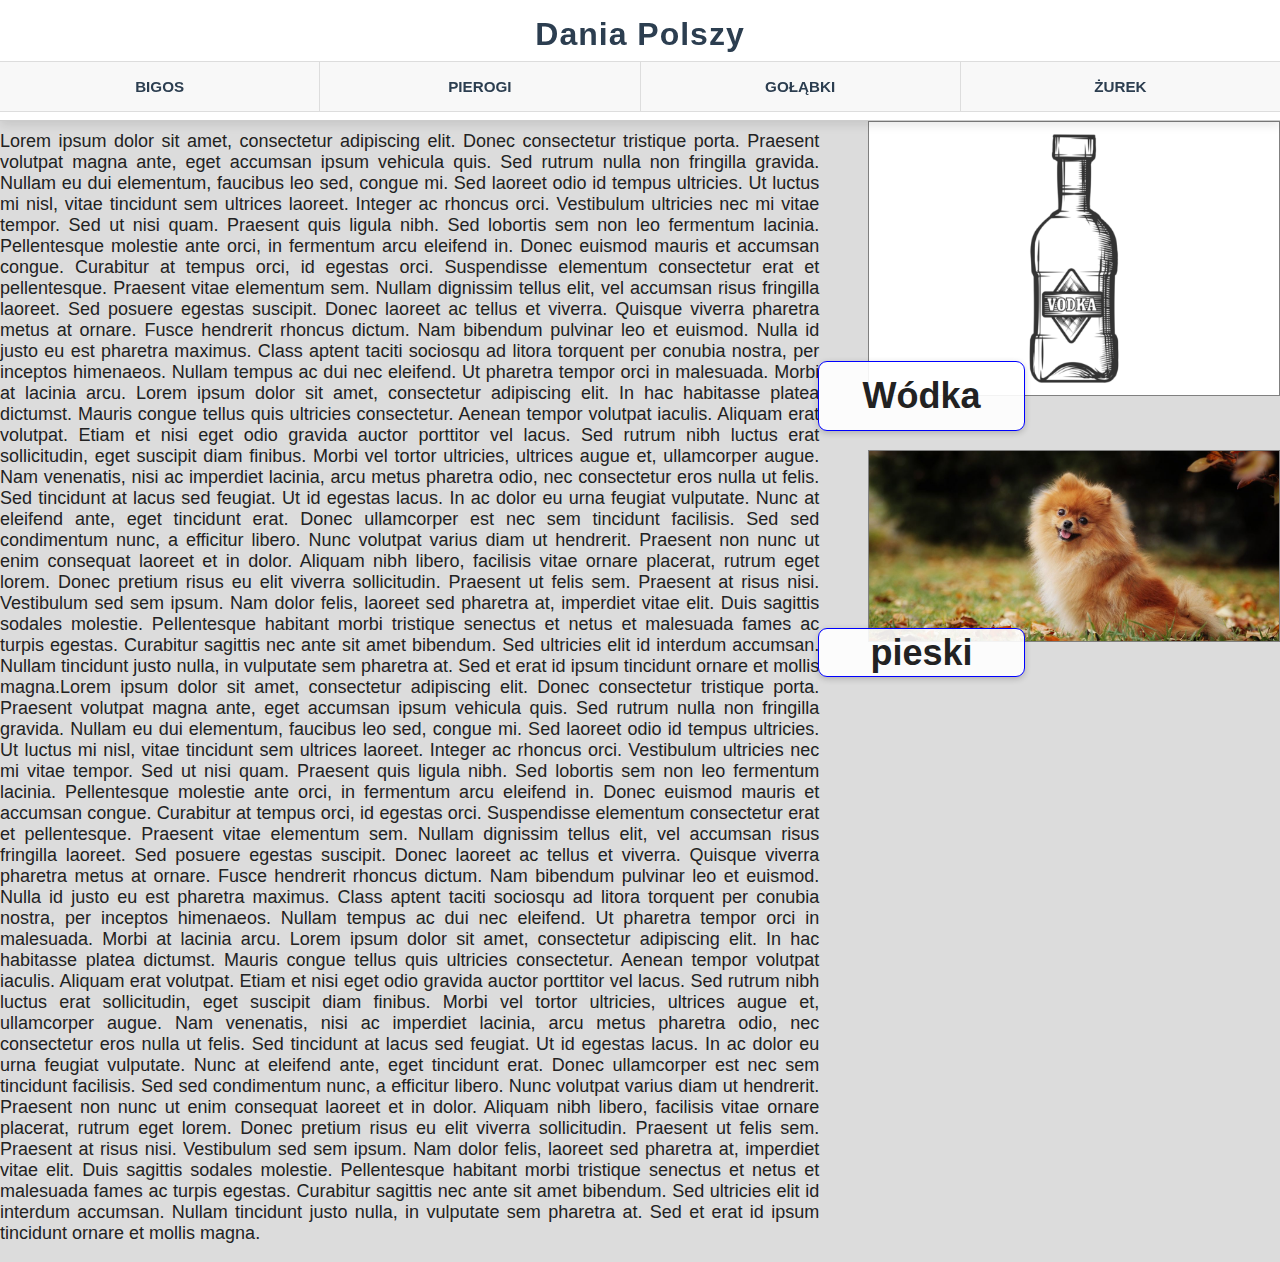
<file: v2/index.html>
<!DOCTYPE html>
<html lang="pl">
  <head>
    <meta charset="UTF-8" />
    <meta name="viewport" content="width=device-width, initial-scale=1.0" />
    <title>Strona główna</title>

    <link rel="stylesheet" href="./style.css" />
  </head>
  <body>
    <header>
      <h1>Dania Polszy</h1>
      <nav>
        <a href="./bigos.html">Bigos</a>
        <a href="./pierogi.html">Pierogi</a>
        <a href="./golabki.html">Gołąbki</a>
        <a href="./zurek.html">Żurek</a>
      </nav>
    </header>
    <main>
      <div class="tekst">
        <p>
          Lorem ipsum dolor sit amet, consectetur adipiscing elit. Donec
          consectetur tristique porta. Praesent volutpat magna ante, eget
          accumsan ipsum vehicula quis. Sed rutrum nulla non fringilla gravida.
          Nullam eu dui elementum, faucibus leo sed, congue mi. Sed laoreet odio
          id tempus ultricies. Ut luctus mi nisl, vitae tincidunt sem ultrices
          laoreet. Integer ac rhoncus orci. Vestibulum ultricies nec mi vitae
          tempor. Sed ut nisi quam. Praesent quis ligula nibh. Sed lobortis sem
          non leo fermentum lacinia. Pellentesque molestie ante orci, in
          fermentum arcu eleifend in. Donec euismod mauris et accumsan congue.
          Curabitur at tempus orci, id egestas orci. Suspendisse elementum
          consectetur erat et pellentesque. Praesent vitae elementum sem. Nullam
          dignissim tellus elit, vel accumsan risus fringilla laoreet. Sed
          posuere egestas suscipit. Donec laoreet ac tellus et viverra. Quisque
          viverra pharetra metus at ornare. Fusce hendrerit rhoncus dictum. Nam
          bibendum pulvinar leo et euismod. Nulla id justo eu est pharetra
          maximus. Class aptent taciti sociosqu ad litora torquent per conubia
          nostra, per inceptos himenaeos. Nullam tempus ac dui nec eleifend. Ut
          pharetra tempor orci in malesuada. Morbi at lacinia arcu. Lorem ipsum
          dolor sit amet, consectetur adipiscing elit. In hac habitasse platea
          dictumst. Mauris congue tellus quis ultricies consectetur. Aenean
          tempor volutpat iaculis. Aliquam erat volutpat. Etiam et nisi eget
          odio gravida auctor porttitor vel lacus. Sed rutrum nibh luctus erat
          sollicitudin, eget suscipit diam finibus. Morbi vel tortor ultricies,
          ultrices augue et, ullamcorper augue. Nam venenatis, nisi ac imperdiet
          lacinia, arcu metus pharetra odio, nec consectetur eros nulla ut
          felis. Sed tincidunt at lacus sed feugiat. Ut id egestas lacus. In ac
          dolor eu urna feugiat vulputate. Nunc at eleifend ante, eget tincidunt
          erat. Donec ullamcorper est nec sem tincidunt facilisis. Sed sed
          condimentum nunc, a efficitur libero. Nunc volutpat varius diam ut
          hendrerit. Praesent non nunc ut enim consequat laoreet et in dolor.
          Aliquam nibh libero, facilisis vitae ornare placerat, rutrum eget
          lorem. Donec pretium risus eu elit viverra sollicitudin. Praesent ut
          felis sem. Praesent at risus nisi. Vestibulum sed sem ipsum. Nam dolor
          felis, laoreet sed pharetra at, imperdiet vitae elit. Duis sagittis
          sodales molestie. Pellentesque habitant morbi tristique senectus et
          netus et malesuada fames ac turpis egestas. Curabitur sagittis nec
          ante sit amet bibendum. Sed ultricies elit id interdum accumsan.
          Nullam tincidunt justo nulla, in vulputate sem pharetra at. Sed et
          erat id ipsum tincidunt ornare et mollis magna.Lorem ipsum dolor sit
          amet, consectetur adipiscing elit. Donec consectetur tristique porta.
          Praesent volutpat magna ante, eget accumsan ipsum vehicula quis. Sed
          rutrum nulla non fringilla gravida. Nullam eu dui elementum, faucibus
          leo sed, congue mi. Sed laoreet odio id tempus ultricies. Ut luctus mi
          nisl, vitae tincidunt sem ultrices laoreet. Integer ac rhoncus orci.
          Vestibulum ultricies nec mi vitae tempor. Sed ut nisi quam. Praesent
          quis ligula nibh. Sed lobortis sem non leo fermentum lacinia.
          Pellentesque molestie ante orci, in fermentum arcu eleifend in. Donec
          euismod mauris et accumsan congue. Curabitur at tempus orci, id
          egestas orci. Suspendisse elementum consectetur erat et pellentesque.
          Praesent vitae elementum sem. Nullam dignissim tellus elit, vel
          accumsan risus fringilla laoreet. Sed posuere egestas suscipit. Donec
          laoreet ac tellus et viverra. Quisque viverra pharetra metus at
          ornare. Fusce hendrerit rhoncus dictum. Nam bibendum pulvinar leo et
          euismod. Nulla id justo eu est pharetra maximus. Class aptent taciti
          sociosqu ad litora torquent per conubia nostra, per inceptos
          himenaeos. Nullam tempus ac dui nec eleifend. Ut pharetra tempor orci
          in malesuada. Morbi at lacinia arcu. Lorem ipsum dolor sit amet,
          consectetur adipiscing elit. In hac habitasse platea dictumst. Mauris
          congue tellus quis ultricies consectetur. Aenean tempor volutpat
          iaculis. Aliquam erat volutpat. Etiam et nisi eget odio gravida auctor
          porttitor vel lacus. Sed rutrum nibh luctus erat sollicitudin, eget
          suscipit diam finibus. Morbi vel tortor ultricies, ultrices augue et,
          ullamcorper augue. Nam venenatis, nisi ac imperdiet lacinia, arcu
          metus pharetra odio, nec consectetur eros nulla ut felis. Sed
          tincidunt at lacus sed feugiat. Ut id egestas lacus. In ac dolor eu
          urna feugiat vulputate. Nunc at eleifend ante, eget tincidunt erat.
          Donec ullamcorper est nec sem tincidunt facilisis. Sed sed condimentum
          nunc, a efficitur libero. Nunc volutpat varius diam ut hendrerit.
          Praesent non nunc ut enim consequat laoreet et in dolor. Aliquam nibh
          libero, facilisis vitae ornare placerat, rutrum eget lorem. Donec
          pretium risus eu elit viverra sollicitudin. Praesent ut felis sem.
          Praesent at risus nisi. Vestibulum sed sem ipsum. Nam dolor felis,
          laoreet sed pharetra at, imperdiet vitae elit. Duis sagittis sodales
          molestie. Pellentesque habitant morbi tristique senectus et netus et
          malesuada fames ac turpis egestas. Curabitur sagittis nec ante sit
          amet bibendum. Sed ultricies elit id interdum accumsan. Nullam
          tincidunt justo nulla, in vulputate sem pharetra at. Sed et erat id
          ipsum tincidunt ornare et mollis magna.
        </p>
      </div>

      <div class="grafiki">
        <div class="graficzka">
          <img src="images/wodeczka.png" alt="Polska wódeczka" />
          <p>Wódka</p>
        </div>
        <br />
        <div class="graficzka" ><a href="pies.html">
          <img src="images/pies.jpg" alt="Polska wódeczka" /></a>
          <p>pieski</p>
        </div>
      </div>
    </main>
  </body>
</html>
</file>
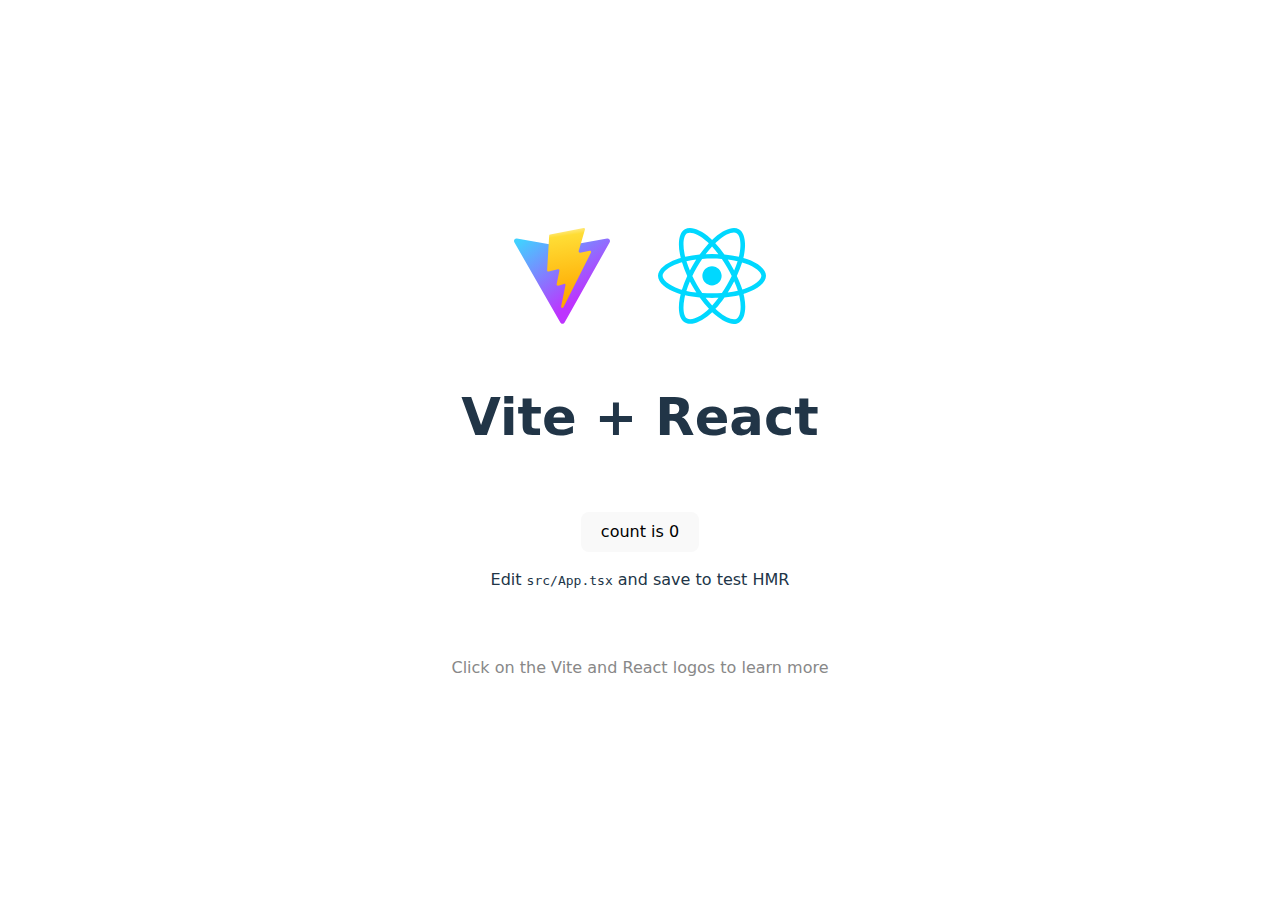
<file: v3/index.html>
<!doctype html>
<html lang="en">
  <head>
    <meta charset="UTF-8" />
    <link rel="icon" type="image/svg+xml" href="/vite.svg" />
    <meta name="viewport" content="width=device-width, initial-scale=1.0" />
    <title>Vite + React + TS</title>
    <script type="module" crossorigin src="/assets/index-9_sxcfan.js"></script>
    <link rel="stylesheet" crossorigin href="/assets/index-D8b4DHJx.css">
  </head>
  <body>
    <div id="root"></div>
  </body>
</html>
</file>
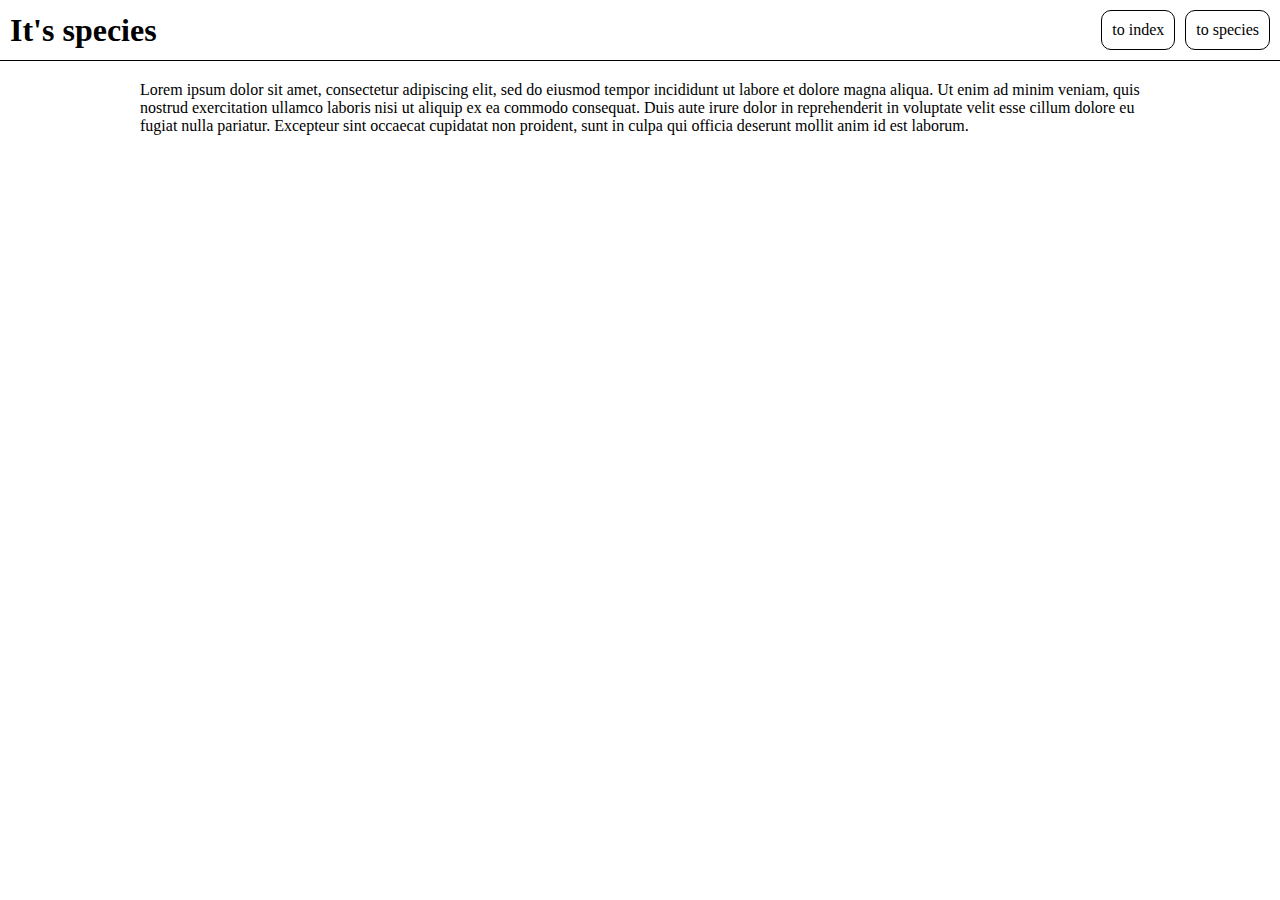
<file: species.html>
<!DOCTYPE html>
<html lang="pl">
<head>
    <meta charset="UTF-8">
    <meta name="viewport" content="width=device-width, initial-scale=1.0">
    <title>Document</title>
    <link rel="stylesheet" href="./style.css">
</head>
<body>
    <nav>
        <h1>It's species</h1>

        <div style="flex: 1;"></div>

        <a href="./index.html">to index</a>
        <a href="./species.html">to species</a>
    </nav>

    <main>
        <article>
            <p>Lorem ipsum dolor sit amet, consectetur adipiscing elit, sed do eiusmod tempor incididunt ut labore et dolore magna aliqua. Ut enim ad minim veniam, quis nostrud exercitation ullamco laboris nisi ut aliquip ex ea commodo consequat. Duis aute irure dolor in reprehenderit in voluptate velit esse cillum dolore eu fugiat nulla pariatur. Excepteur sint occaecat cupidatat non proident, sunt in culpa qui officia deserunt mollit anim id est laborum.</p>
        </article>
    </main>
    

    
</body>
</html>
</file>
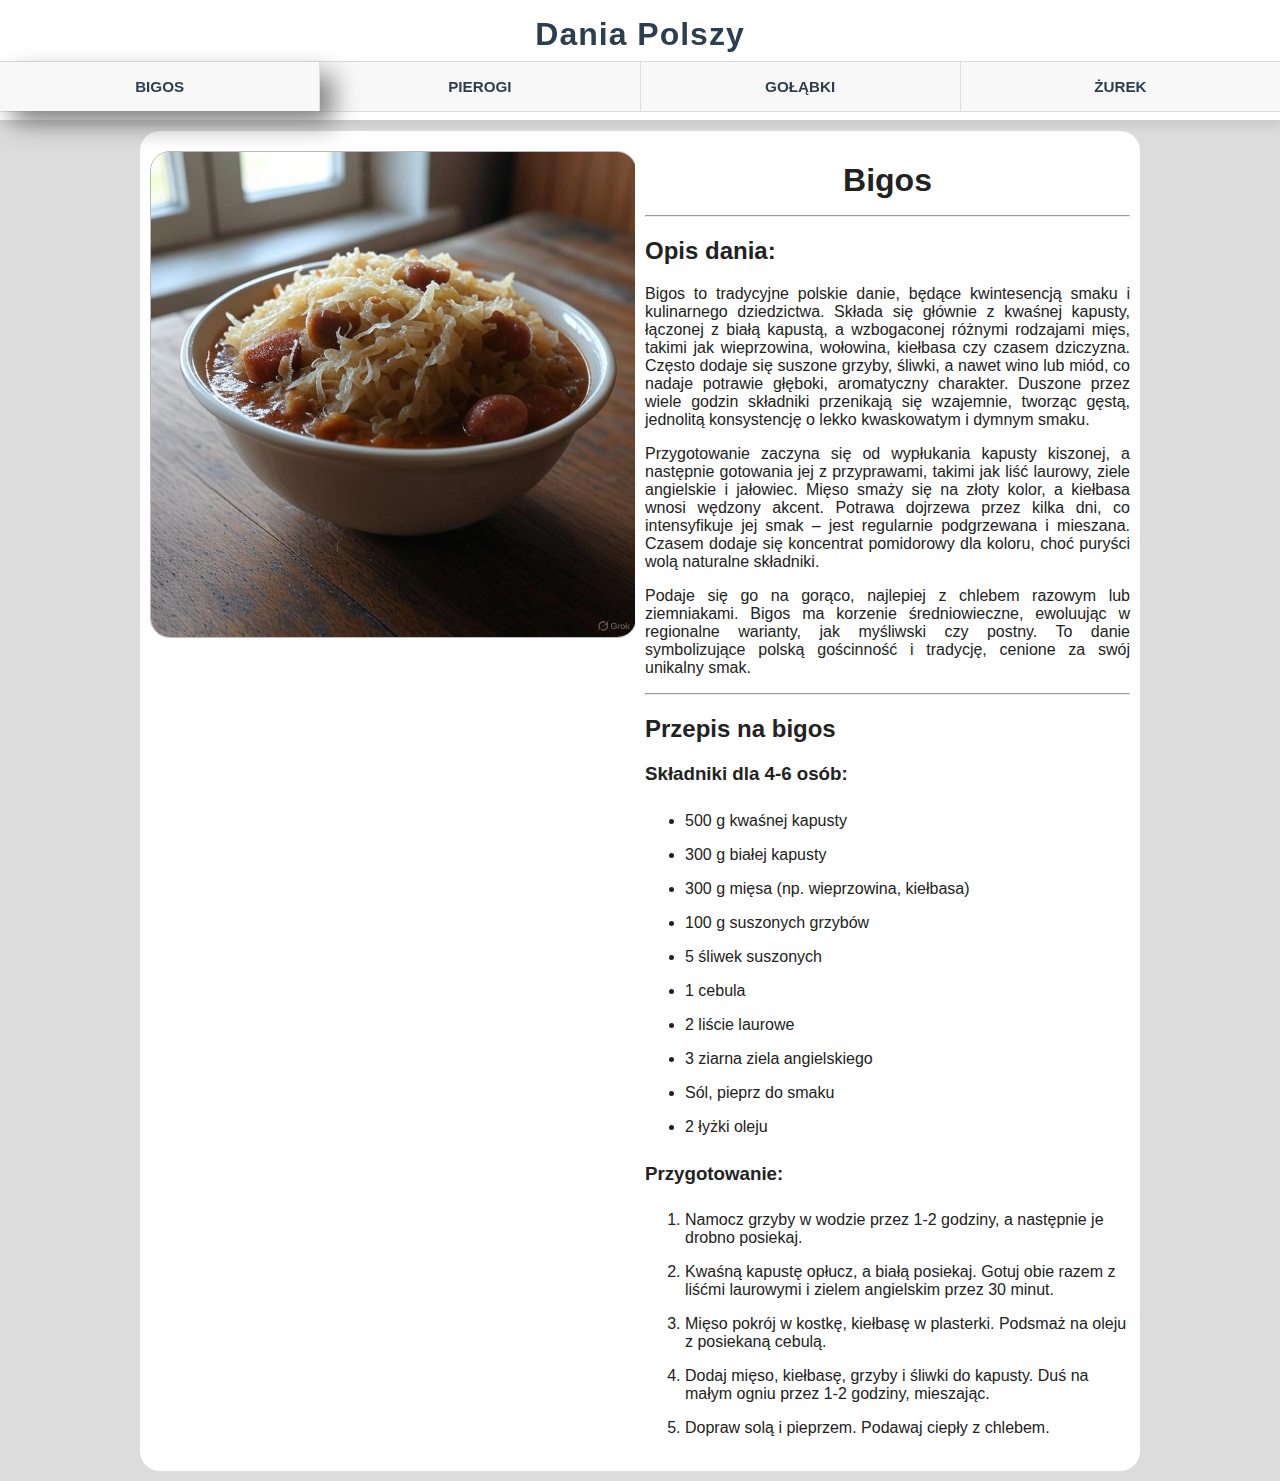
<file: v2/bigos.html>
<!DOCTYPE html>
<html lang="pl">
    <head>
        <meta charset="UTF-8">
        <meta name="viewport" content="width=device-width, initial-scale=1.0">
        <title>Bigos</title>
        <link rel="stylesheet" href="./style.css">
        <!-- <link rel="stylesheet" href="./danie_bigos.css"> -->
    </head> 

    <body>
        <header>
          <h1>Dania Polszy</h1>
          <nav>
            <a href="./bigos.html"style="box-shadow: 1vw 1vw 2vw grey;">Bigos</a>
            <a href="./pierogi.html">Pierogi</a>
            <a href="./golabki.html">Gołąbki</a>
            <a href="./zurek.html">Żurek</a>
          </nav>
        </header>

        <main>
            <article>
                <div class="articleImg">
                    <img src="./images/bigos.jpg" alt="Bigos">
                </div>

                <div style="width: 10px;"></div>

                <div class="articleText">
                    <h1>Bigos</h1>

                    <hr>

                    <h2>
                        Opis dania:
                    </h2>

                    <p>
                        Bigos to tradycyjne polskie danie, będące kwintesencją smaku i kulinarnego dziedzictwa. Składa się głównie z kwaśnej kapusty, łączonej z białą kapustą, a wzbogaconej różnymi rodzajami mięs, takimi jak wieprzowina, wołowina, kiełbasa czy czasem                         dziczyzna. Często dodaje się suszone grzyby, śliwki, a nawet wino lub miód, co nadaje potrawie głęboki, aromatyczny charakter. Duszone przez wiele godzin składniki przenikają się wzajemnie, tworząc gęstą, jednolitą konsystencję o lekko                         kwaskowatym i dymnym smaku.
                    </p>
                               
                    <p>
                        Przygotowanie zaczyna się od wypłukania kapusty kiszonej, a następnie gotowania jej z przyprawami, takimi jak liść laurowy, ziele angielskie i jałowiec. Mięso smaży się na złoty kolor, a kiełbasa wnosi wędzony akcent. Potrawa dojrzewa przez                        kilka dni, co intensyfikuje jej smak – jest regularnie podgrzewana i mieszana. Czasem dodaje się koncentrat pomidorowy dla koloru, choć puryści wolą naturalne składniki.
                    </p>
                    
                    <p>
                        Podaje się go na gorąco, najlepiej z chlebem razowym lub ziemniakami. Bigos ma korzenie średniowieczne, ewoluując w regionalne warianty, jak myśliwski czy postny. To danie symbolizujące polską gościnność i tradycję, cenione za swój unikalny smak.
                    </p>
                        
                    <hr>

                    <h2>
                        Przepis na bigos
                    </h2>

                    <p>
                        <h3>
                            Składniki dla 4-6 osób:
                        </h3>

                        <ul>
                            <li>500 g kwaśnej kapusty</li>
                            <li>300 g białej kapusty</li>
                            <li>300 g mięsa (np. wieprzowina, kiełbasa)</li>
                            <li>100 g suszonych grzybów</li>
                            <li>5 śliwek suszonych</li>
                            <li>1 cebula</li>
                            <li>2 liście laurowe</li>
                            <li>3 ziarna ziela angielskiego</li>
                            <li>Sól, pieprz do smaku</li>
                            <li>2 łyżki oleju</li>
                        </ul>   
                    </p>

                    <p>
                        <h3>
                            Przygotowanie:
                        </h3>

                        <ol>
                            <li>Namocz grzyby w wodzie przez 1-2 godziny, a następnie je drobno posiekaj.</li>
                            <li>Kwaśną kapustę opłucz, a białą posiekaj. Gotuj obie razem z liśćmi laurowymi i zielem angielskim przez 30 minut.</li>
                            <li>Mięso pokrój w kostkę, kiełbasę w plasterki. Podsmaż na oleju z posiekaną cebulą.</li>
                            <li>Dodaj mięso, kiełbasę, grzyby i śliwki do kapusty. Duś na małym ogniu przez 1-2 godziny, mieszając.</li>
                            <li>Dopraw solą i pieprzem. Podawaj ciepły z chlebem.</li>
                        </ol>
                    </p>
            </article>
        </main>
    </body>
</html>
</file>
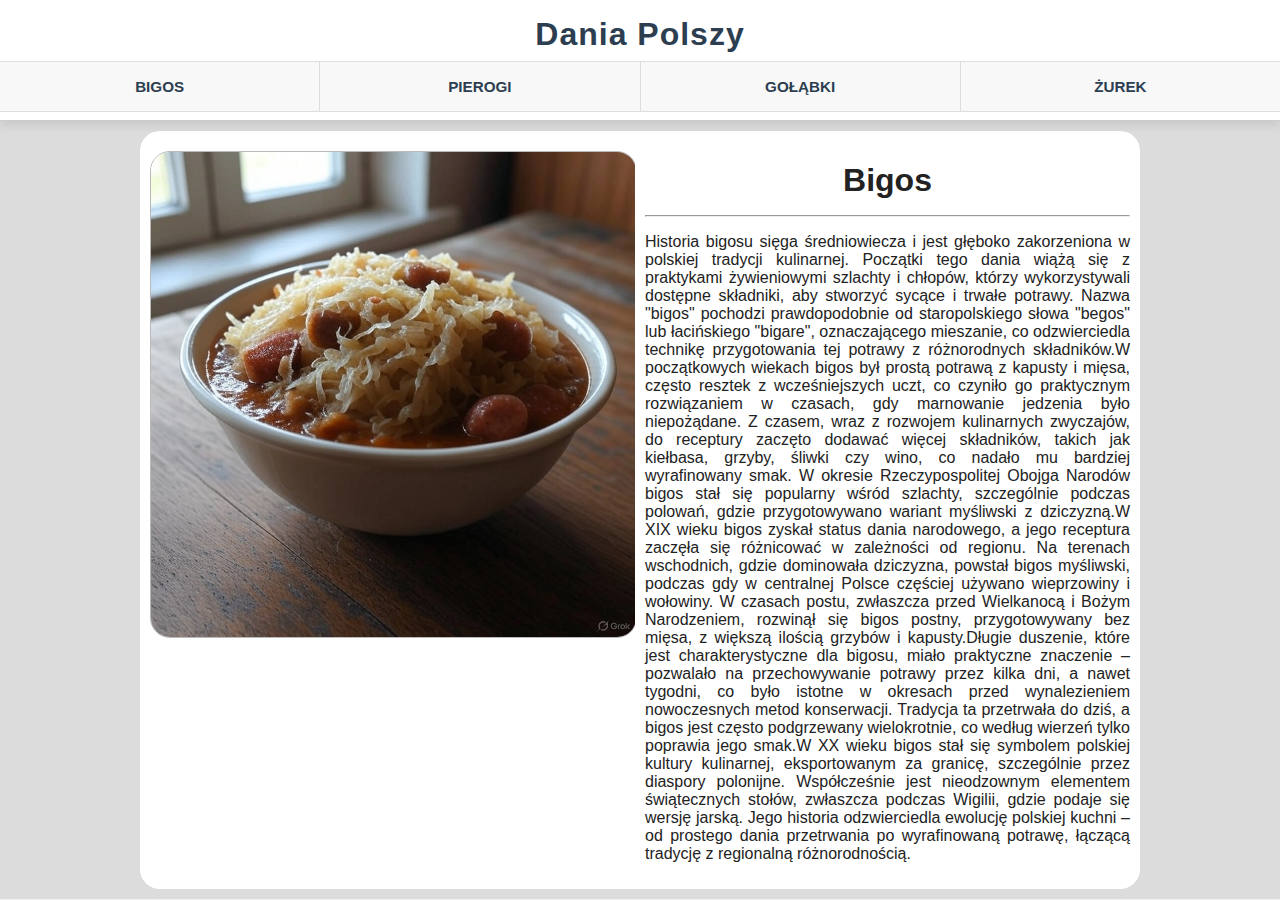
<file: v2/danie_bigos.html>
<!DOCTYPE html>
<html lang="pl">
    <head>
        <meta charset="UTF-8">
        <meta name="viewport" content="width=device-width, initial-scale=1.0">
        <title>Bigos</title>
        <link rel="stylesheet" href="./style.css">
        <!-- <link rel="stylesheet" href="./danie_bigos.css"> -->
    </head> 

    <body>
        <header>
          <h1>Dania Polszy</h1>
          <nav>
            <a href="./danie_bigos.html">Bigos</a>
            <a href="./pierogi.html">Pierogi</a>
            <a href="#">Gołąbki</a>
            <a href="#">Żurek</a>
          </nav>
        </header>

        <main>
            <article>
                <div class="articleImg">
                    <img src="./images/bigos.jpg" alt="Bigos">
                </div>

                <div style="width: 10px;"></div>

                <div class="articleText">
                    <h1>Bigos</h1>

                    <hr>

                    <p>Historia bigosu sięga średniowiecza i jest głęboko zakorzeniona w polskiej tradycji kulinarnej. Początki tego dania wiążą się z praktykami żywieniowymi szlachty i chłopów, którzy wykorzystywali dostępne składniki, aby stworzyć sycące i trwałe potrawy. Nazwa "bigos" pochodzi prawdopodobnie od staropolskiego słowa "begos" lub łacińskiego "bigare", oznaczającego mieszanie, co odzwierciedla technikę przygotowania tej potrawy z różnorodnych składników.W początkowych wiekach bigos był prostą potrawą z kapusty i mięsa, często resztek z wcześniejszych uczt, co czyniło go praktycznym rozwiązaniem w czasach, gdy marnowanie jedzenia było niepożądane. Z czasem, wraz z rozwojem kulinarnych zwyczajów, do receptury zaczęto dodawać więcej składników, takich jak kiełbasa, grzyby, śliwki czy wino, co nadało mu bardziej wyrafinowany smak. W okresie Rzeczypospolitej Obojga Narodów bigos stał się popularny wśród szlachty, szczególnie podczas polowań, gdzie przygotowywano wariant myśliwski z dziczyzną.W XIX wieku bigos zyskał status dania narodowego, a jego receptura zaczęła się różnicować w zależności od regionu. Na terenach wschodnich, gdzie dominowała dziczyzna, powstał bigos myśliwski, podczas gdy w centralnej Polsce częściej używano wieprzowiny i wołowiny. W czasach postu, zwłaszcza przed Wielkanocą i Bożym Narodzeniem, rozwinął się bigos postny, przygotowywany bez mięsa, z większą ilością grzybów i kapusty.Długie duszenie, które jest charakterystyczne dla bigosu, miało praktyczne znaczenie – pozwalało na przechowywanie potrawy przez kilka dni, a nawet tygodni, co było istotne w okresach przed wynalezieniem nowoczesnych metod konserwacji. Tradycja ta przetrwała do dziś, a bigos jest często podgrzewany wielokrotnie, co według wierzeń tylko poprawia jego smak.W XX wieku bigos stał się symbolem polskiej kultury kulinarnej, eksportowanym za granicę, szczególnie przez diaspory polonijne. Współcześnie jest nieodzownym elementem świątecznych stołów, zwłaszcza podczas Wigilii, gdzie podaje się wersję jarską. Jego historia odzwierciedla ewolucję polskiej kuchni – od prostego dania przetrwania po wyrafinowaną potrawę, łączącą tradycję z regionalną różnorodnością.</p>
            </article>
        </main>
    </body>
</html>
</file>
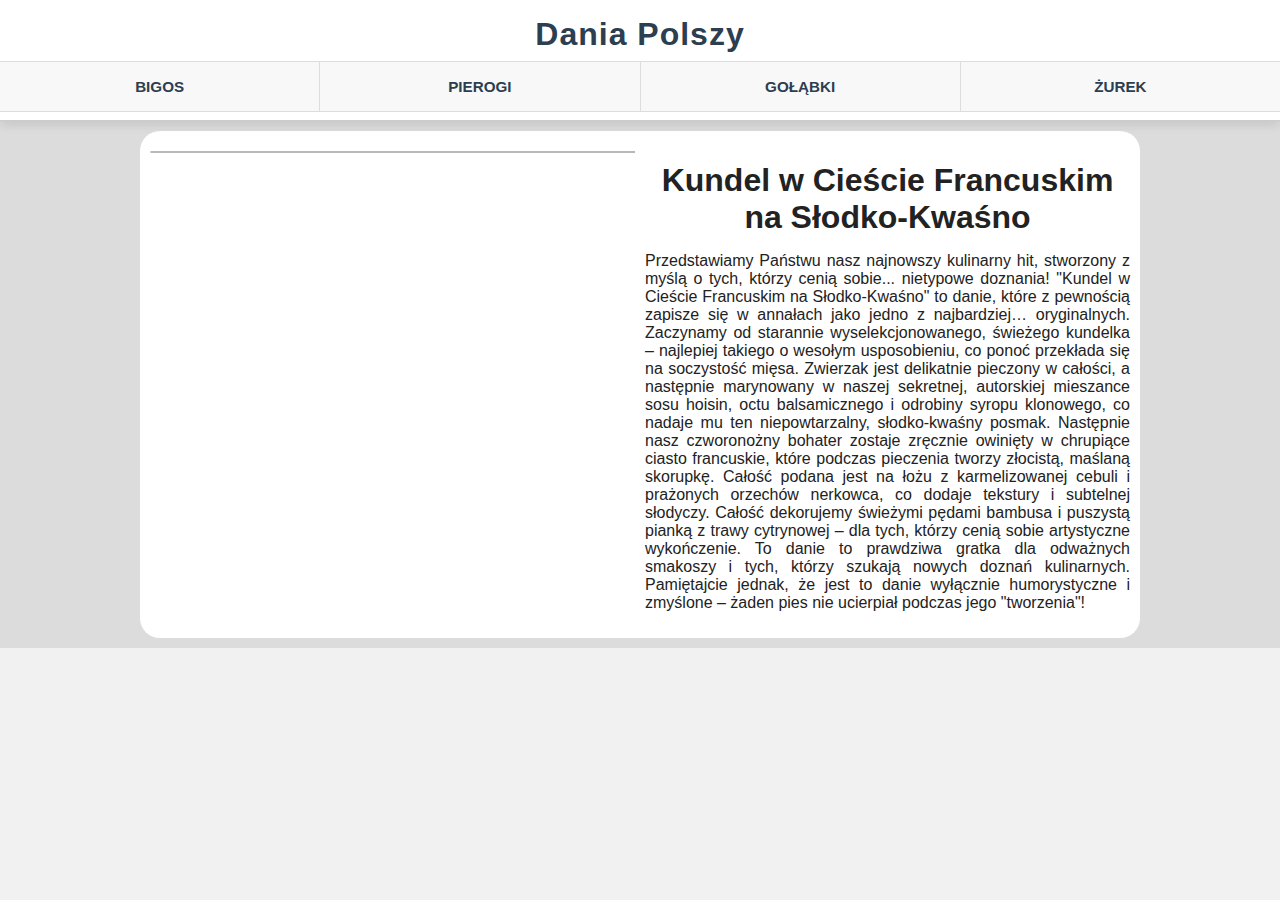
<file: v2/pies.html>
<!DOCTYPE html>
<html lang="pl">
<head>
    <meta charset="UTF-8">
    <meta name="viewport" content="width=device-width, initial-scale=1.0">
    <title>Document</title>

    <link rel="stylesheet" href="./style.css">
</head>
<body>
    <header>
        <h1>Dania Polszy</h1>
        <nav>
        <a href="./danie_bigos.html">Bigos</a>
        <a href="./pierogi.html">Pierogi</a>
        <a href="./golabki.html">Gołąbki</a>
        <a href="./zurek.html">Żurek</a>
        </nav>
    </header>

    <main>
        <article>
            <div class="articleImg">
                <img id="piesImg">
            </div>

            <div style="width: 10px;"></div>

            <div class="articleText">
                <h1>Kundel w Cieście Francuskim na Słodko-Kwaśno</h1>
                <p>Przedstawiamy Państwu nasz najnowszy kulinarny hit, stworzony z myślą o tych, którzy cenią sobie... nietypowe doznania! "Kundel w Cieście Francuskim na Słodko-Kwaśno" to danie, które z pewnością zapisze się w annałach jako jedno z najbardziej… oryginalnych. Zaczynamy od starannie wyselekcjonowanego, świeżego kundelka – najlepiej takiego o wesołym usposobieniu, co ponoć przekłada się na soczystość mięsa. Zwierzak jest delikatnie pieczony w całości, a następnie marynowany w naszej sekretnej, autorskiej mieszance sosu hoisin, octu balsamicznego i odrobiny syropu klonowego, co nadaje mu ten niepowtarzalny, słodko-kwaśny posmak. Następnie nasz czworonożny bohater zostaje zręcznie owinięty w chrupiące ciasto francuskie, które podczas pieczenia tworzy złocistą, maślaną skorupkę. Całość podana jest na łożu z karmelizowanej cebuli i prażonych orzechów nerkowca, co dodaje tekstury i subtelnej słodyczy. Całość dekorujemy świeżymi pędami bambusa i puszystą pianką z trawy cytrynowej – dla tych, którzy cenią sobie artystyczne wykończenie. To danie to prawdziwa gratka dla odważnych smakoszy i tych, którzy szukają nowych doznań kulinarnych. Pamiętajcie jednak, że jest to danie wyłącznie humorystyczne i zmyślone – żaden pies nie ucierpiał podczas jego "tworzenia"!</p>
                
            </div>

        </article>
    </main>

    <script>
        if (localStorage.getItem("obiad") != null) {
            let obiad = localStorage.getItem("obiad");

            let x2 = obiad.split("^")[0];
            console.log(x2);

            let x = 10;
            let dateStr = obiad.split("^")[1];
            let date = new Date(dateStr);

            let now = new Date();
            let diffInSeconds = (now.getTime() - date.getTime()) / 1000; // Use getTime() for reliable difference

            if (diffInSeconds > x) {
                console.log("Cache expired, loading new obiad.");
                alert("Załadowane");
                loadObiad();
            } else {
                document.getElementById("piesImg").src = x2;
            }
        } else {
            loadObiad();
        }

        function loadObiad() {
            fetch('https://dog.ceo/api/breeds/image/random')
                .then(response => response.json())
                .then(data => {
                    const imageUrl = data.message;

                    document.getElementById("piesImg").src = imageUrl;

                    // Store the date using toISOString() for reliable parsing later
                    localStorage.setItem("obiad", imageUrl + "^" + new Date().toISOString());
                })
                .catch(error => {
                    console.error('Błąd podczas pobierania danych:', error);
                });
        }

        
    </script>
</body>
</html>
</file>
<file: v2/style.css>
hhtml, body {
  margin: 0;
  padding: 0;
  height: 100%;
  width: 100%;
  font-family: 'Segoe UI', Tahoma, Geneva, Verdana, sans-serif;
  background-color: #f1f1f1;
  color: #222;
  box-sizing: border-box;
}

/* HEADER */
header {
  display: flex;
  flex-direction: column;
  justify-content: center;
  align-items: center;
  background-color: #ffffff;
  position: sticky;
  top: 0;
  height: 120px;
  box-shadow: 0 4px 10px rgba(0, 0, 0, 0.1);
  z-index: 10;
  border-bottom: 1px solid #ccc;
}

header h1 {
  margin: 0.5rem 0;
  font-size: 2rem;
  color: #2c3e50;
  letter-spacing: 1px;
}

/* NAVIGATION */
nav {
  width: 100%;
  display: flex;
  background-color: #f8f8f8;
  border-top: 1px solid #ddd;
  border-bottom: 1px solid #ddd;
}

nav a {
  flex: 1;
  padding: 1rem 0;
  text-align: center;
  text-decoration: none;
  color: #2c3e50;
  font-weight: 600;
  text-transform: uppercase;
  transition: background-color 0.3s, letter-spacing 0.3s;
  border-right: 1px solid #ddd;
  font-size: 0.95rem;
}

nav a:last-child {
  border-right: none;
}

nav a:hover {
  background-color: #e2e2e2;
  letter-spacing: 1px;
  box-shadow: inset 0 -3px 0 #2c3e50;
}

main
{
    height: calc(100% - 120px);
    width: 100%;
    display: flex;
    justify-content: center;
    background-color: gainsboro;
    box-sizing: border-box;
}

article
{
    max-width: 1000px;
    display: flex;
    background-color: rgb(255, 255, 255);
    flex-grow: 1;
    padding: 10px;
    box-sizing: border-box;
    border-radius: 20px;
    margin: 10px 0;
    overflow-y: auto;
}

.articleImg {
  flex: 1;
  overflow: hidden;
}

.articleImg img {
  flex: 1;
  border-radius: 20px;
  border: 1px solid rgb(185, 185, 185);
  margin-top: 10px;
  margin-right: 10px;
  display: flex;
  width: 100%;
}

p {
  margin-top: 10px;
}

.articleText {
  flex: 1;
}

.tekst {
  flex: 2;
  font-size: 2vh;
  padding-right: 4vw;
}

.grafiki {
  flex: 1;
  display: flex;
  flex-direction: column;
  gap: 2vh;
  align-items: flex-end;
}

.graficzka {
  z-index: 1;
  width: 100%;
  position: relative;
  display: inline-block;
  border: 1px solid grey;
  overflow: visible;
}

.graficzka img {
  display: block;
  width: 100%;
  height: auto;
}

.graficzka p {
  display: flex;
  justify-content: center;
  align-items: center;
  width: 50%;
  height: 25%;
  position: absolute;
  bottom: -8vh;
  left: -4vw;
  background-color: rgba(255, 255, 255, 0.9);
  border: 1px solid blue;
  border-radius: 1vh;
  font-weight: bold;
  box-shadow: 0 2px 6px rgba(0, 0, 0, 0.2);
  font-size: 4vh;
}

article h1
{
    text-align: center;
    margin-bottom: 1rem;
}


hr
{
    margin-bottom: 1rem;
}

p
{
    margin-top: 10px;
    text-align: justify;
}

.articleText
{
    flex:1;
}

li{
  padding: 0.5rem 0;
}
</file>
<file: assets/index-D8b4DHJx.css>
:root{font-family:system-ui,Avenir,Helvetica,Arial,sans-serif;line-height:1.5;font-weight:400;color-scheme:light dark;color:#ffffffde;background-color:#242424;font-synthesis:none;text-rendering:optimizeLegibility;-webkit-font-smoothing:antialiased;-moz-osx-font-smoothing:grayscale}a{font-weight:500;color:#646cff;text-decoration:inherit}a:hover{color:#535bf2}body{margin:0;display:flex;place-items:center;min-width:320px;min-height:100vh}h1{font-size:3.2em;line-height:1.1}button{border-radius:8px;border:1px solid transparent;padding:.6em 1.2em;font-size:1em;font-weight:500;font-family:inherit;background-color:#1a1a1a;cursor:pointer;transition:border-color .25s}button:hover{border-color:#646cff}button:focus,button:focus-visible{outline:4px auto -webkit-focus-ring-color}@media (prefers-color-scheme: light){:root{color:#213547;background-color:#fff}a:hover{color:#747bff}button{background-color:#f9f9f9}}#root{max-width:1280px;margin:0 auto;padding:2rem;text-align:center}.logo{height:6em;padding:1.5em;will-change:filter;transition:filter .3s}.logo:hover{filter:drop-shadow(0 0 2em #646cffaa)}.logo.react:hover{filter:drop-shadow(0 0 2em #61dafbaa)}@keyframes logo-spin{0%{transform:rotate(0)}to{transform:rotate(360deg)}}@media (prefers-reduced-motion: no-preference){a:nth-of-type(2) .logo{animation:logo-spin infinite 20s linear}}.card{padding:2em}.read-the-docs{color:#888}
</file>
<file: style.css>
nav
{
    display: flex;
    position: sticky;
    top: 0px;
    left: 0px;
    right: 0px;
    border-bottom: 1px solid black;
    align-items: center;
    background-color: white;
}

nav a
{
    padding: 10px;
    margin: 10px;
    margin-left: 0px;
    border: 1px solid;
    border-radius: 10px;
    transition: background-color 0.5s, scale 0.5s;
}

nav a:hover
{
    background-color: rgb(196, 196, 196);
}

nav h1
{
    margin-left: 10px;
}

*
{
    text-decoration: none;
    color: black;
    margin: 0px;
}

main
{
    padding: 10px;
    display: flex;
    justify-content: center;
}

article
{
    max-width: 1000px;
}

img
{
    width: 100%;
    border-radius: 20px;
    border: 1px solid rgb(185, 185, 185);
    margin-top: 10px;
}

p
{
    margin-top: 10px;
}
</file>
<file: v2/danie_bigos.css>
html
{
    height: 100%;
    width: 100%;
}

body
{
    height: 100%;
    width: 100%;
}


*
{
    text-decoration: none;
    color: black;
    margin: 0px;
    font-family: Arial, Helvetica, sans-serif;
}

main
{
    height: 100%;
    width: 100%;
    display: flex;
    justify-content: center;
    background-color: gainsboro;
    box-sizing: border-box;
}

article
{
    max-width: 1000px;
    display: flex;
    background-color: rgb(255, 255, 255);
    height: calc(100% - 20px);
    margin-bottom: 10px;
    margin-top: 10px;
    padding: 10px;
    box-sizing: border-box;
    border-radius: 20px;
}

.articleImg
{
    flex: 1;
    overflow: hidden;
}

.articleImg img
{
    flex: 1;
    border-radius: 20px;
    border: 1px solid rgb(185, 185, 185);
    margin-top: 10px;
    margin-right: 10px;
    display: flex;
    width: 100%;
}

article h1
{
    text-align: center;
    margin-bottom: 1rem;
}


hr
{
    margin-bottom: 1rem;
}

p
{
    margin-top: 10px;
    text-align: justify;
}

.articleText
{
    flex:1;
}
</file>
